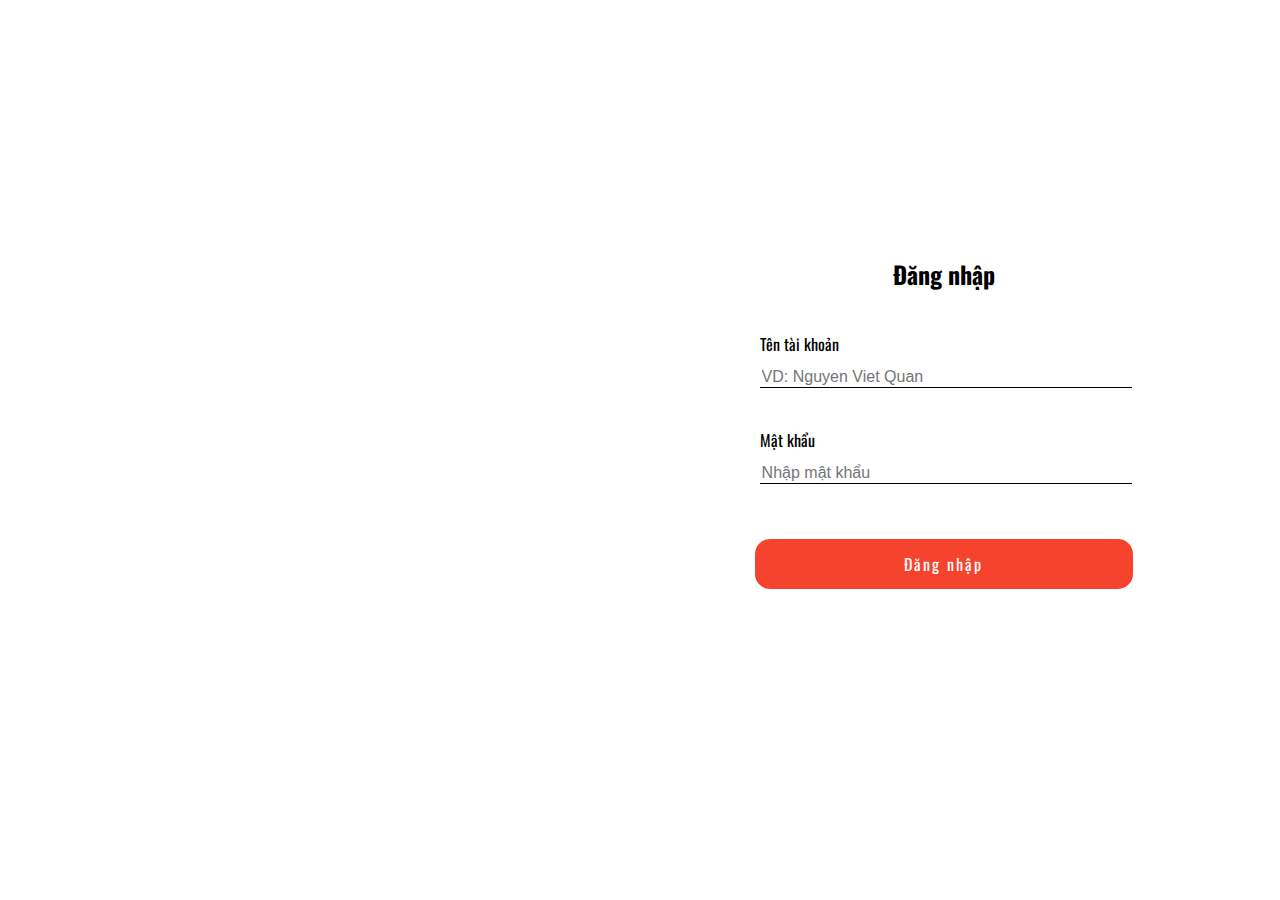
<file: sign-in.html>
<!DOCTYPE html>
<html lang="en">
<head>
    <meta charset="UTF-8">
    <meta http-equiv="X-UA-Compatible" content="IE=edge">
    <meta name="viewport" content="width=device-width, initial-scale=1.0">
    <title>Sign in</title>
    <style>
        @import url('https://fonts.googleapis.com/css2?family=Hahmlet:wght@100&family=Oswald:wght@300&display=swap');


        * {
            margin: 0;
        }

        body{
            width: 100vw;
            height: 100vh;
            overflow-x: hidden;
            position: relative;
            display: flex;
            align-items: center;
            /* background-color: rgb(201, 190, 190); */
            background: url(https://cf.shopee.vn/file/88e9cc95389600adb8d95bc1e3330788);
            background-size: cover;
        }

        .container{
            width: 35%;
            height: fit-content;
            margin: auto;
            position: absolute;
            right: 8%;
            background-color: white ;
            display: block;
            /* flex-direction: column; */
            padding: 20px 10px;
            font-family: 'Oswald', sans-serif;
            border-radius: 5px;
        }

        .title{
            /* display: block; */
            /* align-items: center; */
            width: 100%;
            display: flex;
            flex-direction: column;
            align-items: center;
            padding: 0;
            /* justify-content: center; */
        }

        h3{
            color: rgb(170, 170, 170);
            letter-spacing: 2px;
        }
        .form{
            padding: 0 40px;
        }
        .form input{
            width: 100%;
            border: none;
            border-bottom: 1px solid black;
            margin: 0;
            font-size: 16px;
        }
        .form input:focus{
            outline: none;
            /* border-bottom: red !important; */
        }
        span{
            margin-top: 15px;
        }
        .form .info{
            margin: 0;
            margin-top: 40px;
            margin-bottom: 7px;
        }

        .button{
            display: flex;
            margin: 30px 10px;
            /* width: 100px; */
            height: 100px;
            justify-content: center;
            align-items: center;
            padding: 0 25px;
        }

        button{
            background-color: rgb(246,67,46);
            width: 100%;
            height: 50px;
            border: none;
            border-radius: 15px;
            color: white;
            font-size: 16px;
            cursor: pointer;
            font-family: 'Oswald', sans-serif;
            letter-spacing: 2px;
        }

        button:hover{
            background: white;
            border: 2px solid rgb(246,67,46);
            color: rgb(246,67,46);
            transition: 300ms;
        }

        .invalid{
            border-bottom: 1px solid red;
            transition: 300ms;
        }

        a {
            width: 100%;
        }
    </style>
</head>
<body>
    <div class="container">
        <form action="" method="POST" class="main-form">
            <div class="title">
                <h2>Đăng nhập</h2>
<!--                 <h3>Cùng nhau học lập trình miễn phí tại F8</h3> -->
            </div>
            <div class="form">
                <div class="form-group">
                    <p class="info">Tên tài khoản</p>
                    <input name="name" type="text" id="name" placeholder="VD: Nguyen Viet Quan" >
                    <span class="form-message"></span>
                </div>
                <!-- <div class="form-group">
                    <p class="info">Email</p>
                    <input name="email" type="text" id="email" placeholder="VD: nguyenvietquan512@gmail.com">
                    <span class="form-message"></span>
                </div> -->
                <div class="form-group">
                    <p class="info">Mật khẩu</p>
                    <input name="password" type="password" id="password" placeholder="Nhập mật khẩu">
                    <span class="form-message"></span>
                </div>
                <!-- <div class="form-group">
                    <p class="info">Nhập lại mật khẩu</p>
                    <input name="againPassword" type="password" id="againPassword" placeholder="Nhập lại mật khẩu">
                    <span class="form-message"></span>
                </div> -->
            </div>
            <div class="button">
                <button onclick="window.location.href='./index.html'">Đăng nhập</button>
            </div>
        </form>
    </div>
    <script src="index.js"></script>
    <script>
        Validator({
            form: '.main-form',
            rules:[
                Validator.isRequired('#name'),
                Validator.isRequired('#email'),
                Validator.isRequired('#password'),
                Validator.isRequired('#againPassword'),
                Validator.isEmail('#email'),
                Validator.minLength('#password', 8),
                Validator.isConfirmed('#againPassword', function(){
                    // console.log(document.querySelector('#password').value)
                    return document.querySelector('#password').value;
                })
            ],
            onSubmit: function(data){
                console.log(data)
            }
        })
    </script>
</body>
</html>
</file>
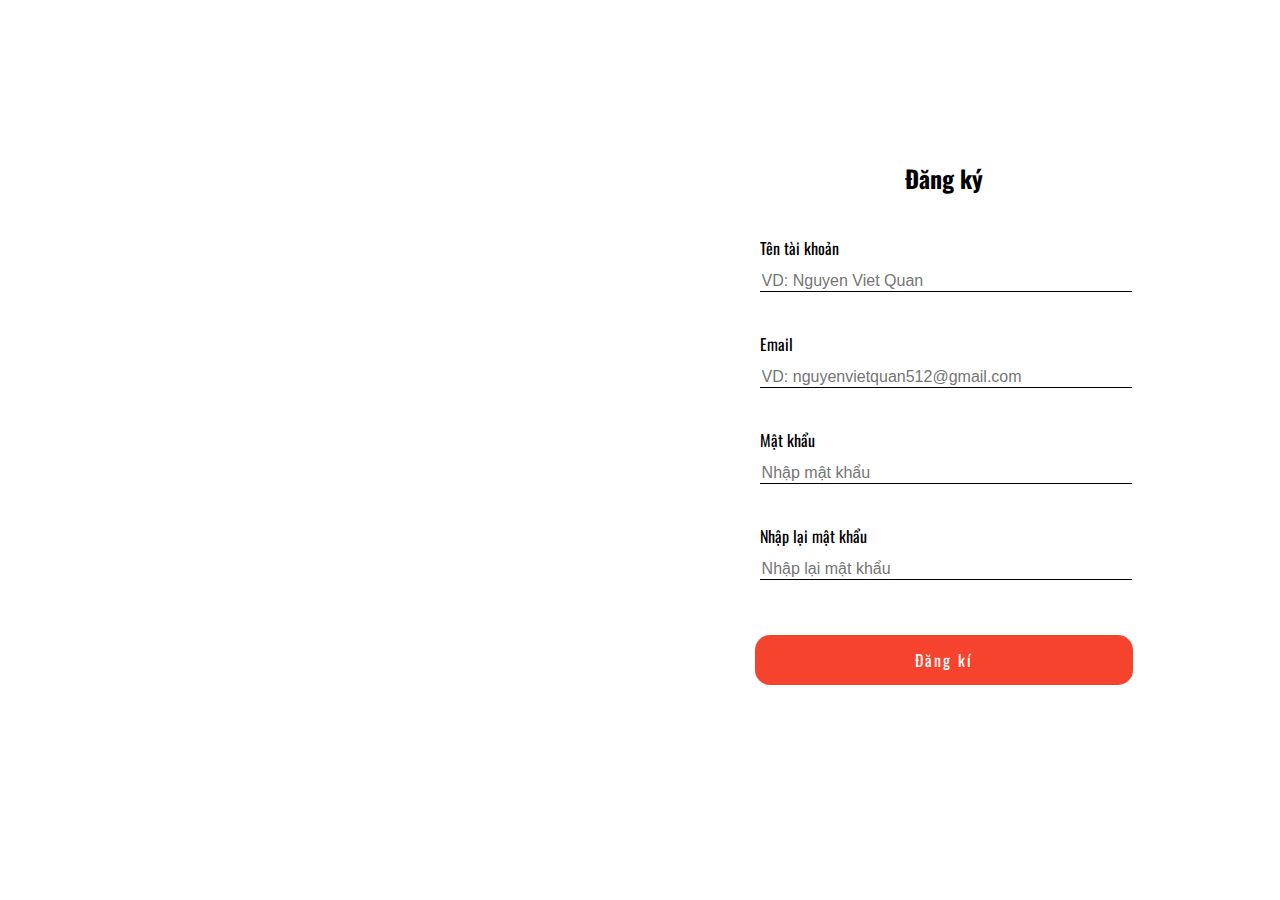
<file: sign-up.html>
<!DOCTYPE html>
<html lang="en">
<head>
    <meta charset="UTF-8">
    <meta http-equiv="X-UA-Compatible" content="IE=edge">
    <meta name="viewport" content="width=device-width, initial-scale=1.0">
    <title>Sign up</title>
    <style>
        @import url('https://fonts.googleapis.com/css2?family=Hahmlet:wght@100&family=Oswald:wght@300&display=swap');


        * {
            margin: 0;
        }

        body{
            width: 100vw;
            height: 100vh;
            overflow-x: hidden;
            position: relative;
            display: flex;
            align-items: center;
            /* background-color: rgb(201, 190, 190); */
            background: url(https://cf.shopee.vn/file/88e9cc95389600adb8d95bc1e3330788);
            background-size: cover;
        }

        .container{
            width: 35%;
            height: fit-content;
            margin: auto;
            position: absolute;
            right: 8%;
            background-color: white ;
            display: block;
            /* flex-direction: column; */
            padding: 20px 10px;
            font-family: 'Oswald', sans-serif;
            border-radius: 5px;
        }

        .title{
            /* display: block; */
            /* align-items: center; */
            width: 100%;
            display: flex;
            flex-direction: column;
            align-items: center;
            padding: 0;
            /* justify-content: center; */
        }

        h3{
            color: rgb(170, 170, 170);
            letter-spacing: 2px;
        }
        .form{
            padding: 0 40px;
        }
        .form input{
            width: 100%;
            border: none;
            border-bottom: 1px solid black;
            margin: 0;
            font-size: 16px;
        }
        .form input:focus{
            outline: none;
            /* border-bottom: red !important; */
        }
        span{
            margin-top: 15px;
        }
        .form .info{
            margin: 0;
            margin-top: 40px;
            margin-bottom: 7px;
        }

        .button{
            display: flex;
            margin: 30px 10px;
            /* width: 100px; */
            height: 100px;
            justify-content: center;
            align-items: center;
            padding: 0 25px;
        }

        button{
            background-color: rgb(246,67,46);
            width: 100%;
            height: 50px;
            border: none;
            border-radius: 15px;
            color: white;
            font-size: 16px;
            cursor: pointer;
            font-family: 'Oswald', sans-serif;
            letter-spacing: 2px;
        }

        button:hover{
            background: white;
            border: 2px solid rgb(246,67,46);
            color: rgb(246,67,46);
            transition: 300ms;
        }

        .invalid{
            border-bottom: 1px solid red;
            transition: 300ms;
        }

        a {
            width: 100%;
        }
    </style>
</head>
<body>
    <div class="container">
        <form action="" method="POST" class="main-form">
            <div class="title">
                <h2>Đăng ký</h2>
<!--                 <h3>Cùng nhau học lập trình miễn phí tại F8</h3> -->
            </div>
            <div class="form">
                <div class="form-group">
                    <p class="info">Tên tài khoản</p>
                    <input name="name" type="text" id="name" placeholder="VD: Nguyen Viet Quan" >
                    <span class="form-message"></span>
                </div>
                <div class="form-group">
                    <p class="info">Email</p>
                    <input name="email" type="text" id="email" placeholder="VD: nguyenvietquan512@gmail.com">
                    <span class="form-message"></span>
                </div>
                <div class="form-group">
                    <p class="info">Mật khẩu</p>
                    <input name="password" type="password" id="password" placeholder="Nhập mật khẩu">
                    <span class="form-message"></span>
                </div>
                <div class="form-group">
                    <p class="info">Nhập lại mật khẩu</p>
                    <input name="againPassword" type="password" id="againPassword" placeholder="Nhập lại mật khẩu">
                    <span class="form-message"></span>
                </div>
            </div>
            <div class="button">
                <button>Đăng kí</button>
            </div>
        </form>
    </div>
    <script src="index.js"></script>
    <script>
        Validator({
            form: '.main-form',
            rules:[
                Validator.isRequired('#name'),
                Validator.isRequired('#email'),
                Validator.isRequired('#password'),
                Validator.isRequired('#againPassword'),
                Validator.isEmail('#email'),
                Validator.minLength('#password', 8),
                Validator.isConfirmed('#againPassword', function(){
                    // console.log(document.querySelector('#password').value)
                    return document.querySelector('#password').value;
                })
            ],
            onSubmit: function(data){
                console.log(data)
            }
        })
    </script>
</body>
</html>
</file>
